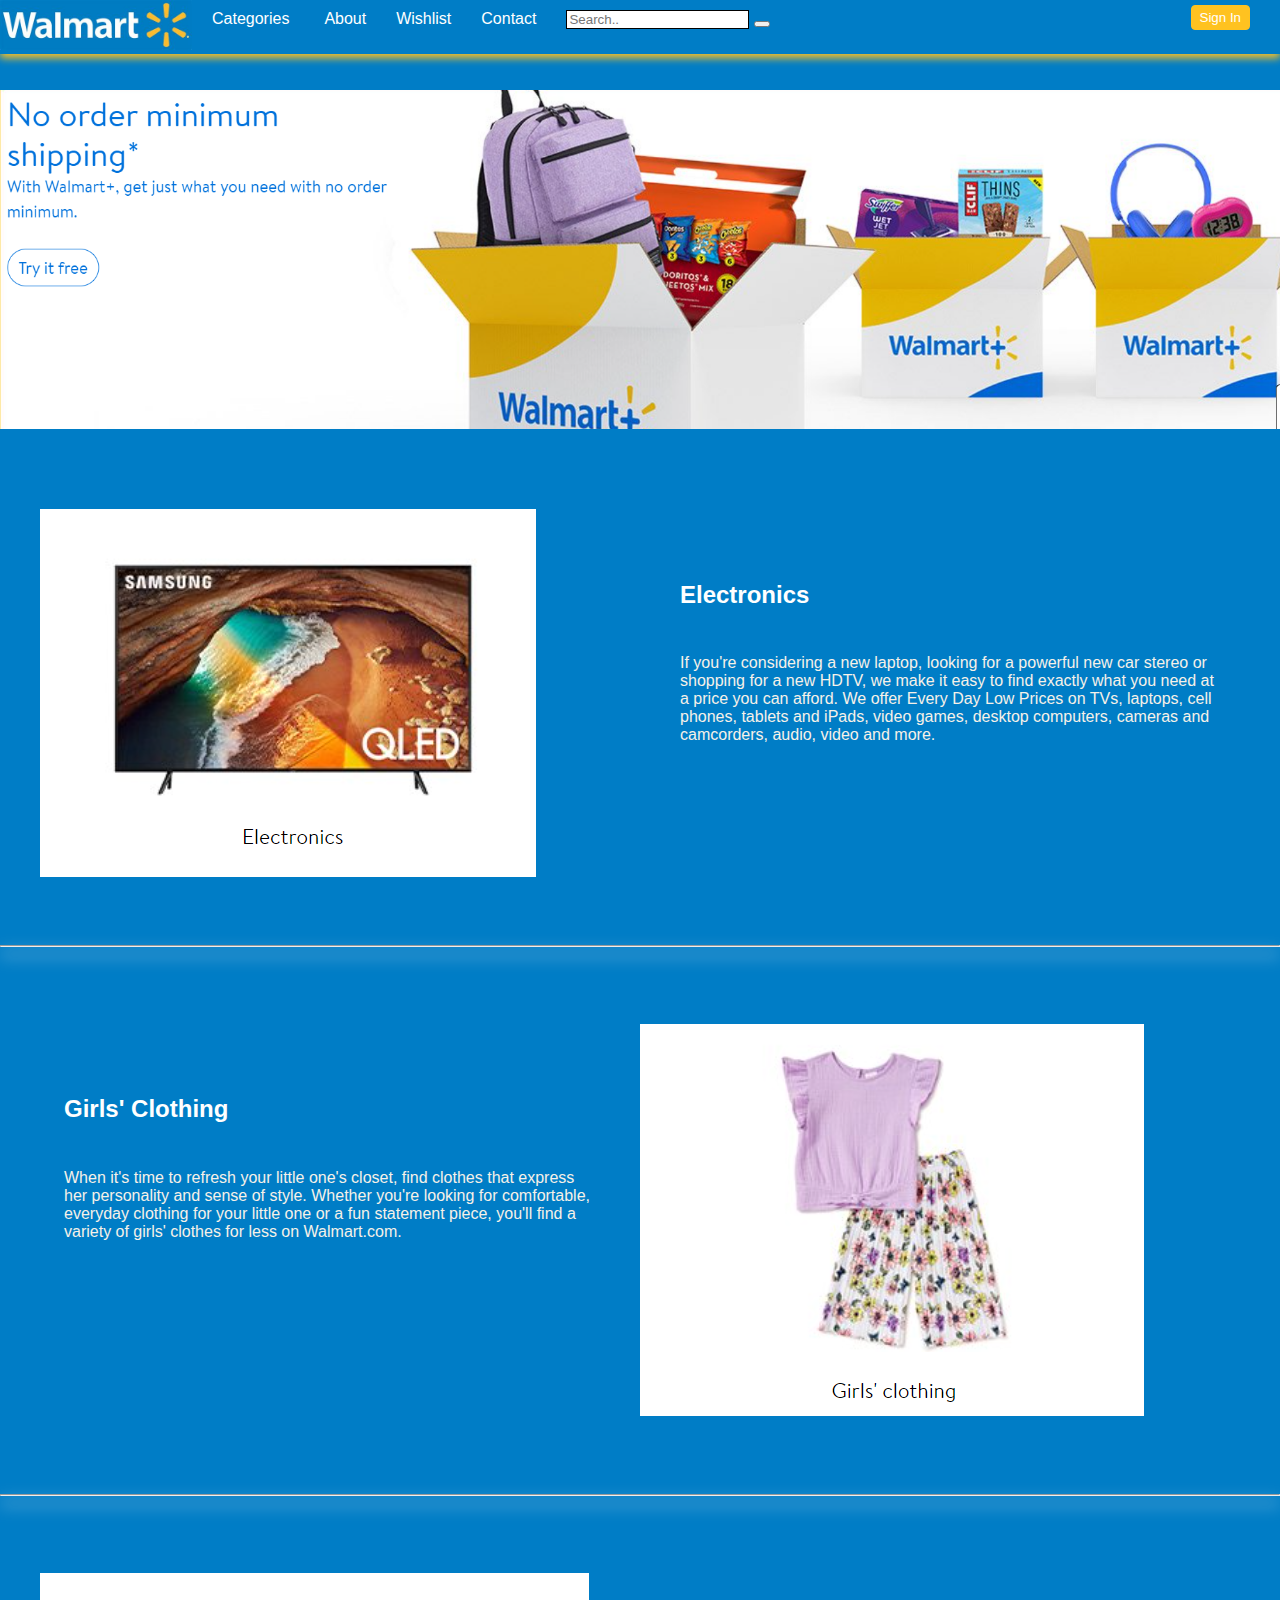
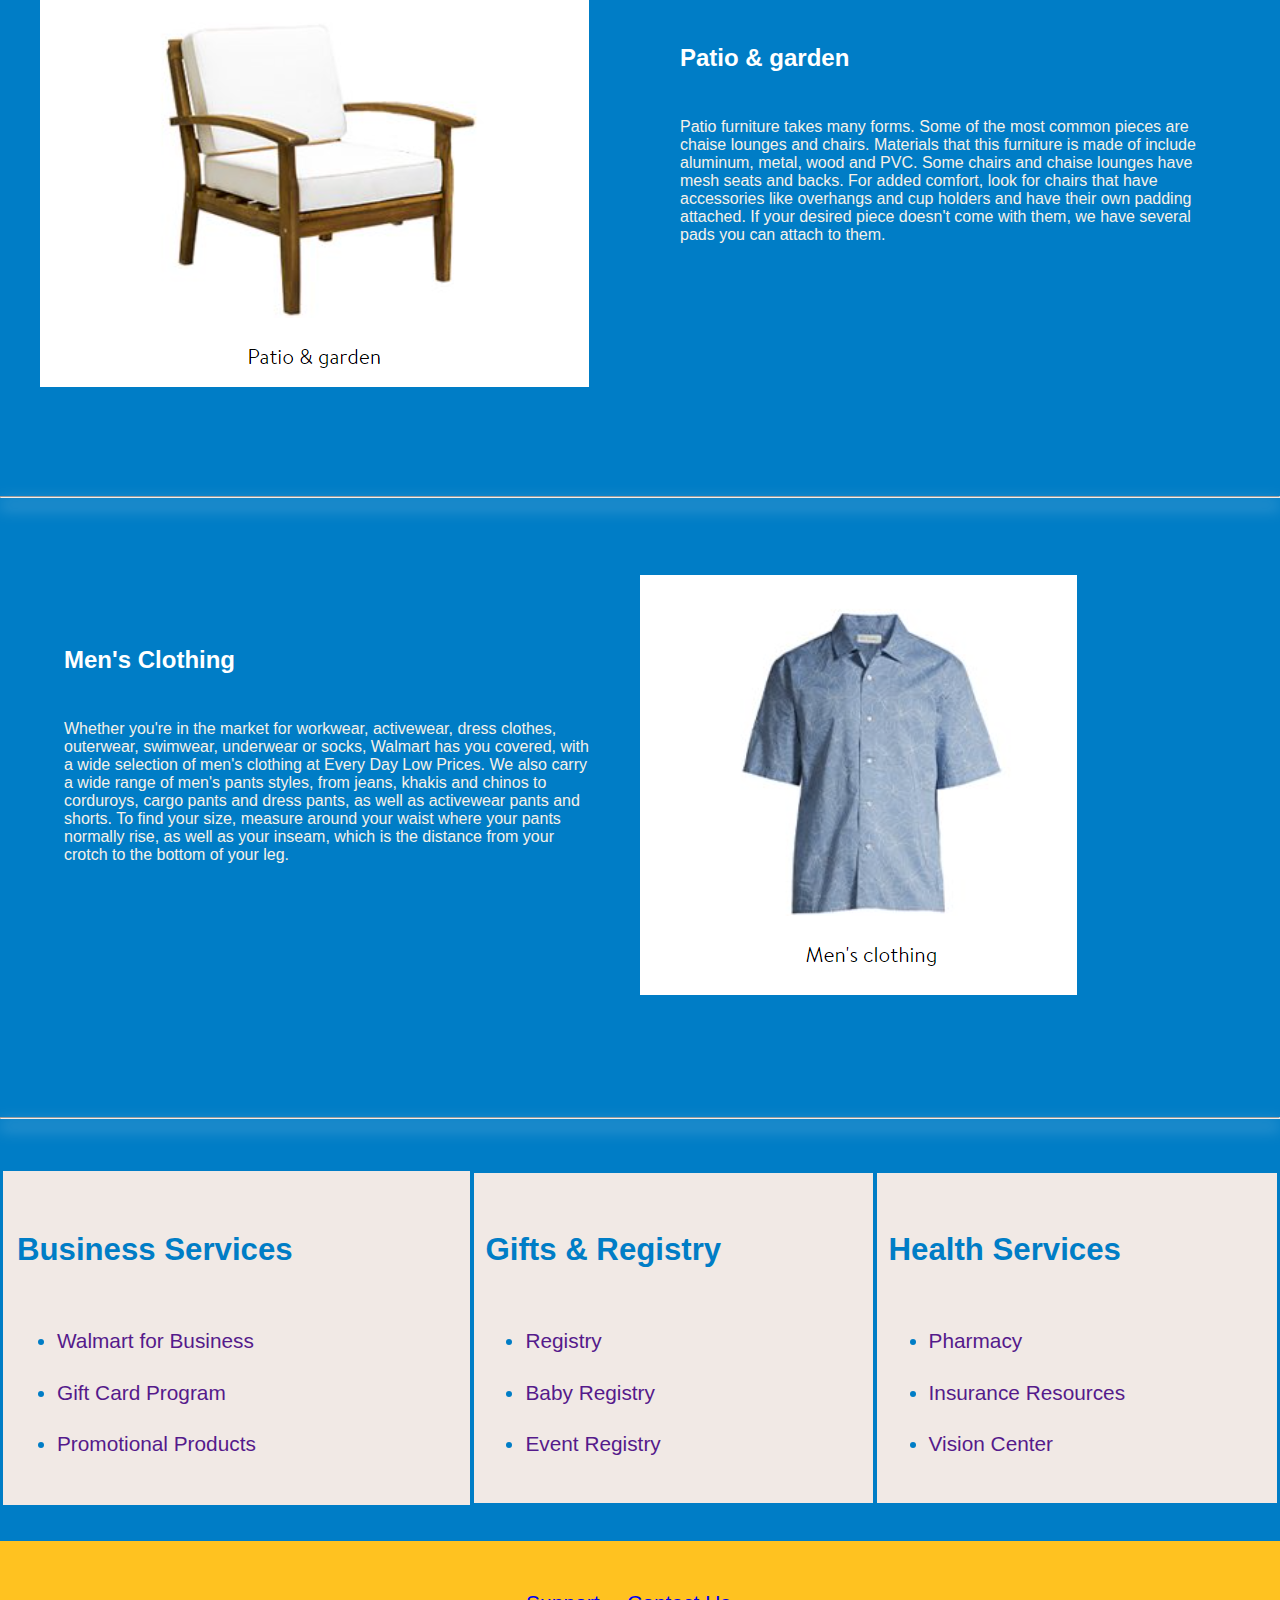
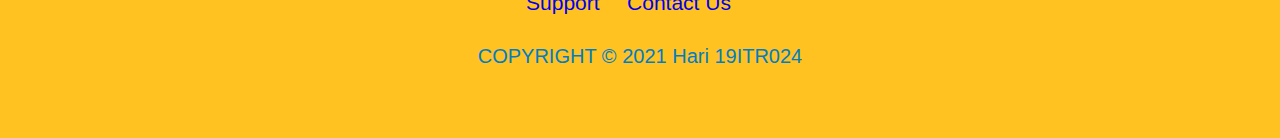
<file: index.html>
<!DOCTYPE html>
<html lang="en" dir="ltr">

<head>
  <meta charset="utf-8">
  <title>Walmart</title>
  <meta name="viewport" content="width=device-width,initial-scale=1.0" />
  <link rel="stylesheet" href="styles.css">
  <style>
    td{height: 400px;}
  </style>
 </head>

<body>
  <header>
    <nav class="navbar">

      <div class="navbar__brand">
        <a href="index.html"> <img src="download.jfif" alt="logo" class="brand__logo"></a>
      </div>
      <div class="navbar__items">

        <div class="nav__item">
          <div class="dropdown__container">
            <div class="dropdown">
              <button class="dropbtn">Categories <i class="fas fa-caret-down"></i></button>
              <div class="dropdown-content">
                <a href="Electronics.html">Electronis</a>
                <a href="#">Fasion</a>
                <a href="#">Digital</a>
                <a href="#">Decoration</a>
              </div>
            </div>
          </div>
        </div>
        <div class="nav__item">
          <a class="nav__link" href="">About</a>
        </div>
        <div class="nav__item">
          <a class="nav__link" href="#">Wishlist</a>
        </div>
        <div class="nav__item">
          <a class="nav__link" href="">Contact</a>
        </div>
        <div class="navbar__right nav__item">
          <div class="search-container">
            <form action="">
              <input type="text" placeholder="Search.." name="search">
              <button type="submit"><i class="fas fa-search"></i></button>
            </form>
          </div>
          <div class="nav__item ">
            <button class="signin__button">
              <a style="color:white;text-decoration:none;" href="SigninForm.html">Sign In</a>

            </button>
            </form>
          </div>
        </div>
      </div>
    </nav>
  </header>
  <main>
  <br>
  <br>
     <img src="dScreenshot (173).png" style="width: 100%;">
 
    
    <section class="Products">
      <div class="product__img__container">
        <img src="Screenshot (174).png">
      </div>
      <div style="padding-right:5%;" class="product__description">
        <h2>Electronics</h2>
        <p>If you're considering a new laptop, looking for a powerful new car stereo or shopping for a new HDTV, we make it easy to find exactly what you need at a price you can afford. We offer Every Day Low Prices on TVs, laptops, cell phones, tablets and iPads, video games, desktop computers, cameras and camcorders, audio, video and more.</p>
      </div>
      <br>
      <br>
      <br>
      <br>
      <br>
      <br>
    </section>
    <hr>
    <section class="Products">
      <div style="float:right;" class="product__img__container">
        <img src="Screenshot (175).png" >
      </div>
      <div style="padding-left:5%;" class="product__description">
        <h2>Girls' Clothing</h2>
        <p>When it's time to refresh your little one's closet, find clothes that express her personality and sense of style. Whether you're looking for comfortable, everyday clothing for your little one or a fun statement piece, you'll find a variety of girls' clothes for less on Walmart.com.</p>
      </div>
      <br>
      <br>
      <br>
      <br>
      <br>
      <br>
    </section>
    <br>
    <br>
    <hr>
    <section class="Products">
      <div class="product__img__container">
        <img src="Screenshot (176).png">
      </div>
      <div style="padding-right:5%;" class="product__description">
        <h2>Patio & garden</h2>
        <p>Patio furniture takes many forms. Some of the most common pieces are chaise lounges and chairs. Materials that this furniture is made of include aluminum, metal, wood and PVC. Some chairs and chaise lounges have mesh seats and backs. For added comfort, look for chairs that have accessories like overhangs and cup holders and have their own padding attached. If your desired piece doesn't come with them, we have several pads you can attach to them.</p>
      </div>
      <br>
      <br>
      <br>
      <br>
      <br>
      <br>
    </section>
    <br>
    <br>
    <hr>
      <section class="Products">
   

  
    <div style="float:right;" class="product__img__container">
      <img src="Screenshot (177).png" >
    </div>
    <div style="padding-left:5%;" class="product__description">
      <h2>Men's Clothing</h2>
      <p>Whether you're in the market for workwear, activewear, dress clothes, outerwear, swimwear, underwear or socks, Walmart has you covered, with a wide selection of men's clothing at Every Day Low Prices.
        We also carry a wide range of men's pants styles, from jeans, khakis and chinos to corduroys, cargo pants and dress pants, as well as activewear pants and shorts. To find your size, measure around your waist where your pants normally rise, as well as your inseam, which is the distance from your crotch to the bottom of your leg.
      </p>
    </div>
    <br>
    <br>
    <br>
    <br>
    <br>
    <br>
  </section>
  <br>
  <br>
  <hr>
  <section>
    <table style="width: 100%; ">
      <tr>
        <td>
    <section class="guidelines">
 <h2>Business Services</h2>
 <ul>
   <li><a href="">Walmart for Business</a>
    </li>
   <li><a href="">Gift Card Program</a> 
  
    </li>
   <li> <a href="">Promotional Products</a> </li>
 </ul>
    </section>
  </td>
  <td>
    <section class="guidelines" >
      <h2>Gifts & Registry</h2>
      <ul>
     
        <li><a href="">Registry</a> </li>
        <li><a href="">Baby Registry</a></li>
        <li><a href="">Event Registry</a></li>
      </ul>
         </section>
        </td>

      


              <td>
                <section class="guidelines" >
                  <h2>Health Services</h2>
                  <ul>
                    <li>
                      <a href="">Pharmacy</a>
                      
                      
                      
                    </li>
                    <li><a href="">Insurance Resources</a>  
                   
                     </li>
                    <li> <a href="" >Vision Center</a></li>
                  </ul>
                     </section>
                    </td>

        </tr>
        </table>
  </section>

  </main>
  <footer style="margin:0;">
    <div class="footer__container">
      <a class="contact__link" href="#">Support</a>
      <a class="contact__link" href="#">Contact Us</a>
      <p class="COPYRIGHT">COPYRIGHT © 2021 Hari 19ITR024</p>
    </div>

  </footer>
</body>

</html>
</file>
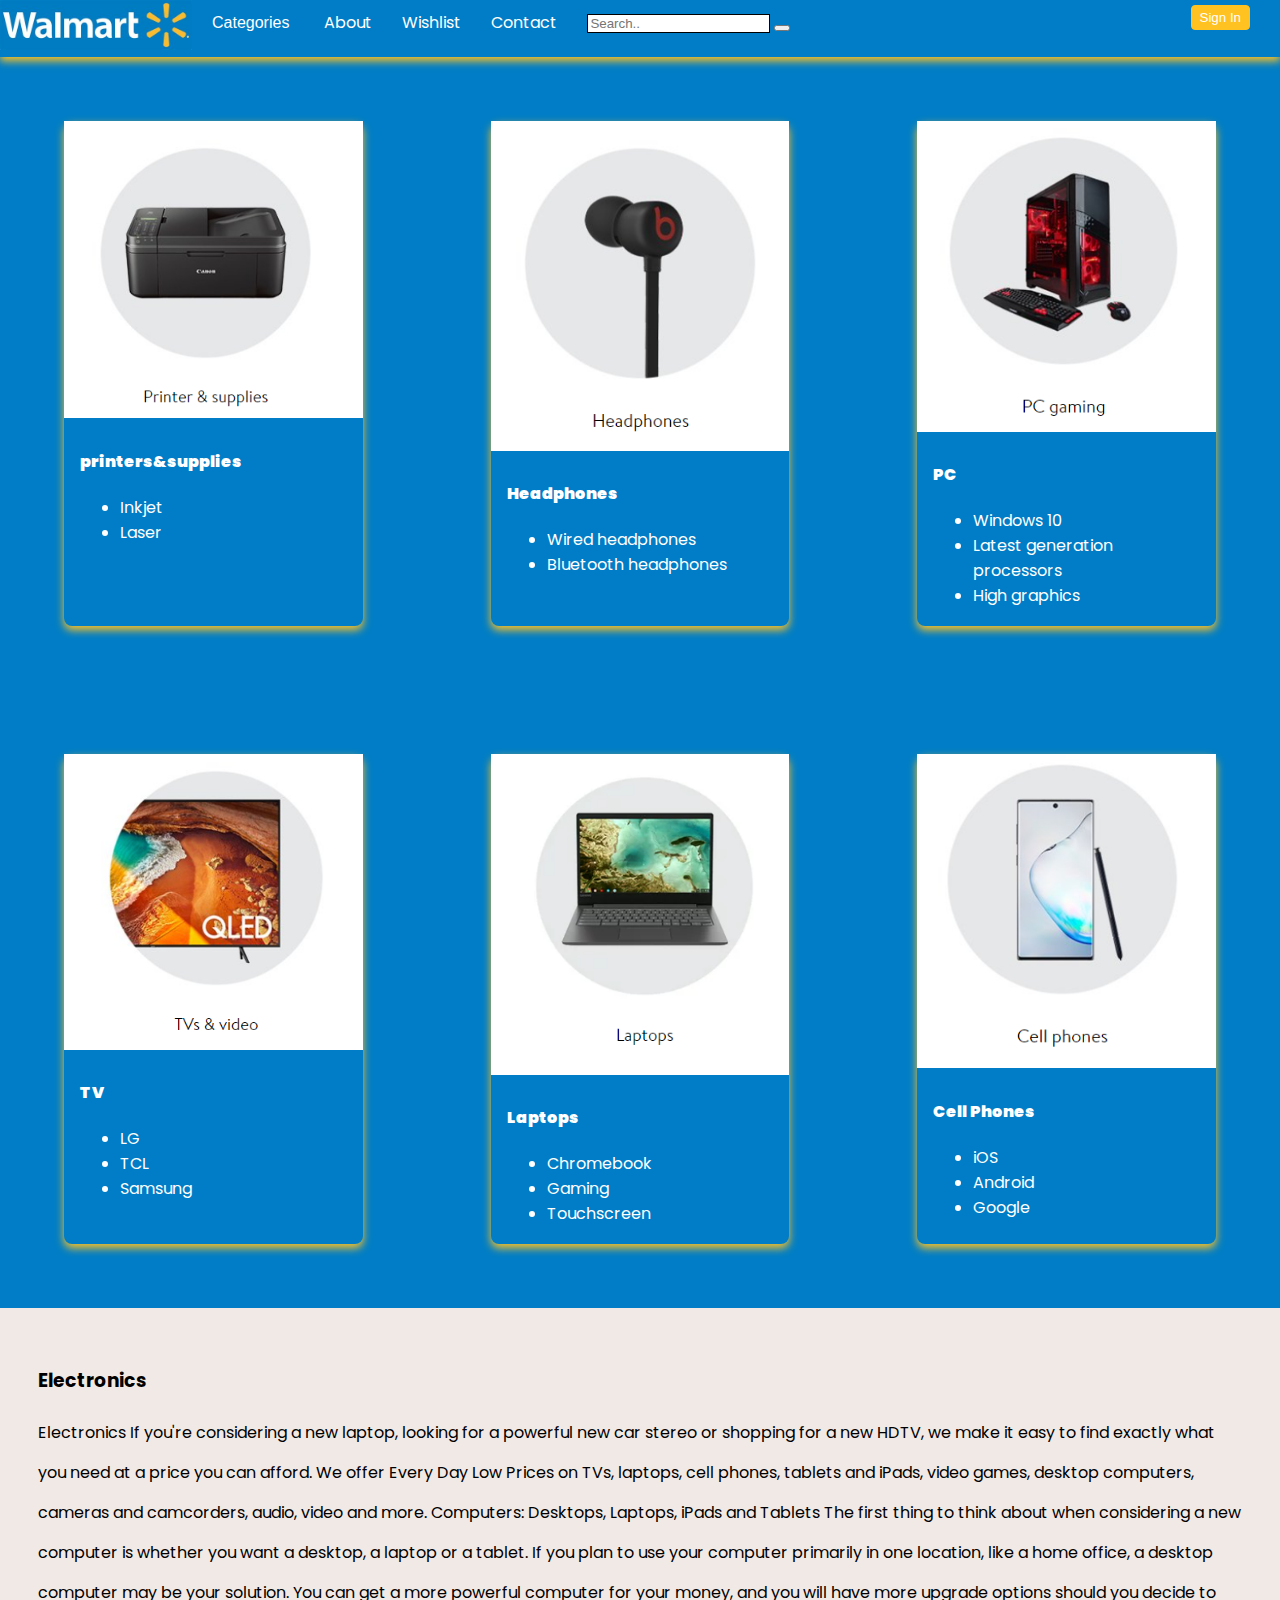
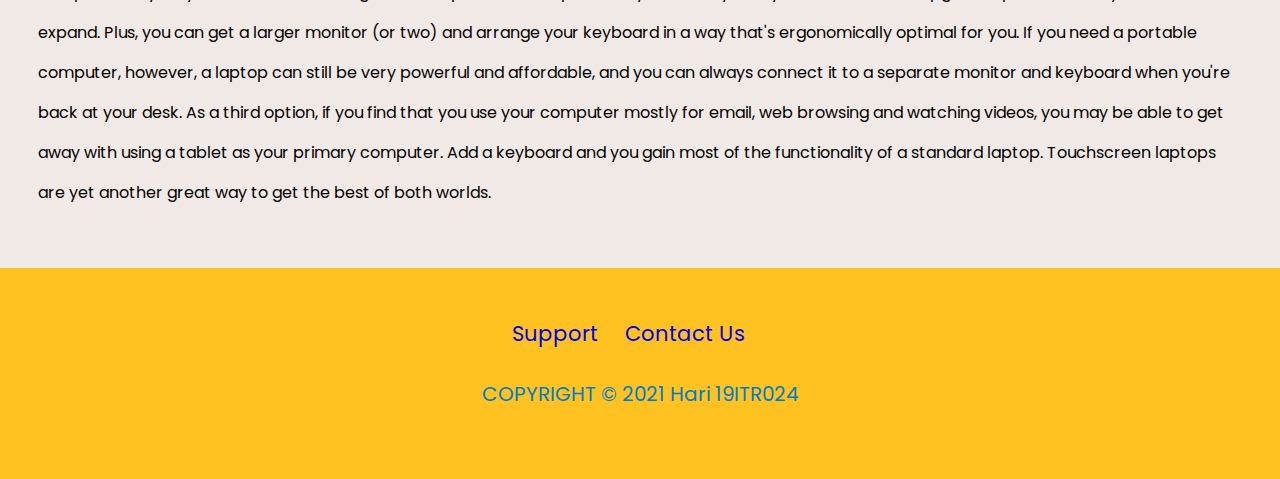
<file: Electronics.html>
<!DOCTYPE html>
<html lang="en" dir="ltr">

<head>
  <meta charset="utf-8">
  <title>Electronics</title>
  <meta name="viewport" content="width=device-width,initial-scale=1.0" />
  <link rel="stylesheet" href="styles.css">
  <link rel="stylesheet" href="https://pro.fontawesome.com/releases/v5.10.0/css/all.css" integrity="sha384-AYmEC3Yw5cVb3ZcuHtOA93w35dYTsvhLPVnYs9eStHfGJvOvKxVfELGroGkvsg+p" crossorigin="anonymous" />
  <link rel="preconnect" href="https://fonts.googleapis.com" />
  <link rel="preconnect" href="https://fonts.gstatic.com" crossorigin />
  <link href="https://fonts.googleapis.com/css2?family=Poppins:ital,wght@0,100;0,200;0,300;0,400;0,500;0,600;0,700;0,800;0,900;1,100;1,200;1,300;1,400;1,500;1,600;1,700;1,800;1,900&display=swap" rel="stylesheet" />
</head>

<body>
  <header>
    <nav class="navbar">

      <div class="navbar__brand">
        <a href="index.html"> <img src="download.jfif" alt="logo" class="brand__logo"></a>
      </div>
      <div class="navbar__items">

        <div class="nav__item">
          <div class="dropdown__container">
            <div class="dropdown">
              <button class="dropbtn">Categories <i class="fas fa-caret-down"></i></button>
              <div class="dropdown-content">
                <a href="Electronics.html">Electronis</a>
                <a href="#">Fasion</a>
                <a href="#">Digital</a>
                <a href="#">Decoration</a>
              </div>
            </div>
          </div>
        </div>
        <div class="nav__item">
          <a class="nav__link" href="Playstation.html">About</a>
        </div>
        <div class="nav__item">
          <a class="nav__link" href="#">Wishlist</a>
        </div>
        <div class="nav__item">
          <a class="nav__link" href="">Contact</a>
        </div>
        <div class="navbar__right nav__item">
          <div class="search-container">
            <form action="">
              <input type="text" placeholder="Search.." name="search">
              <button type="submit"><i class="fas fa-search"></i></button>
            </form>
          </div>
          <div class="nav__item ">
            <button class="signin__button">
              <a style="color:white;text-decoration:none;" href="SigninForm.html">Sign In</a>

            </button>
            </form>
          </div>
        </div>
      </div>
    </nav>
  </header>
  <section class="electronics_product_container">
    <div class="card">
      <img src="Screenshot (183).png" alt="Avatar" style="width:100%">
      <div class="container">
        <h4><b>printers&supplies</b></h4>
        <ul>
          <li>Inkjet</li>
          <li>Laser</li>
        </ul>
      </div>
    </div>
    <div class="card">
      <img src="Screenshot (184).png" alt="Avatar" style="width:100%">
      <div class="container">
        <h4><b>Headphones</b></h4>
        <ul>
          <li>Wired headphones </li>
          <li>Bluetooth headphones</li>
        </ul>
      </div>
    </div>
    <div class="card">
      <img src="Screenshot (185).png" alt="Avatar" style="width:100%">
      <div class="container">
        <h4><b>PC</b></h4>
        <ul>
          <li>Windows 10</li>
          <li>Latest generation processors</li>
          <li>High graphics</li>
        </ul>
      </div>
    </div>
  </section>
  <section class="electronics_product_container">
    <div class="card">
      <img
        src="Screenshot (180).png"
        alt="Avatar" style="width:100%">
      <div class="container">
        <h4><b>TV</b></h4>
        <ul>
          <li>LG</li>
          <li>TCL</li>
          <li>Samsung</li>
        </ul>
      </div>
    </div>
    <div class="card" >
     <a href="Playstation.html"> <img src="Screenshot (181).png" alt="Avatar" style="width:100%"></a>
      <div class="container">
        <h4><b>Laptops</b></h4>
        <ul>
          <li>Chromebook</li>
          <li>Gaming</li>
          <li>Touchscreen</li>
        </ul>
      </div>
    </div>
    <div class="card">
      <img src="Screenshot (182).png" alt="Avatar" style="width:100%">
      <div class="container">
        <h4><b>Cell Phones</b></h4>
        <ul>
          <li>iOS</li>
          <li>Android</li>
          <li>Google</li>
        </ul>
      </div>
    </div>
  </section>
  <div style="padding:3%;background-color:#F1E9E5;color:black;" class="">
    <h3>Electronics
    </h3>
    <p style="color:black;line-height:2.5;">
      Electronics
If you're considering a new laptop, looking for a powerful new car stereo or shopping for a new HDTV, we make it easy to find exactly what you need at a price you can afford. We offer Every Day Low Prices on TVs, laptops, cell phones, tablets and iPads, video games, desktop computers, cameras and camcorders, audio, video and more.



Computers: Desktops, Laptops, iPads and Tablets



The first thing to think about when considering a new computer is whether you want a desktop, a laptop or a tablet. If you plan to use your computer primarily in one location, like a home office, a desktop computer may be your solution. You can get a more powerful computer for your money, and you will have more upgrade options should you decide to expand. Plus, you can get a larger monitor (or two) and arrange your keyboard in a way that's ergonomically optimal for you.



If you need a portable computer, however, a laptop can still be very powerful and affordable, and you can always connect it to a separate monitor and keyboard when you're back at your desk.



As a third option, if you find that you use your computer mostly for email, web browsing and watching videos, you may be able to get away with using a tablet as your primary computer. Add a keyboard and you gain most of the functionality of a standard laptop. Touchscreen laptops are yet another great way to get the best of both worlds.




    </p>

  </div>
  <footer style="margin:0;">
    <div class="footer__container">
      <a class="contact__link" href="#">Support</a>
      <a class="contact__link" href="#">Contact Us</a>
      <p class="COPYRIGHT">COPYRIGHT © 2021 Hari 19ITR024</p>
    </div>

  </footer>

</body>

</html>
</file>
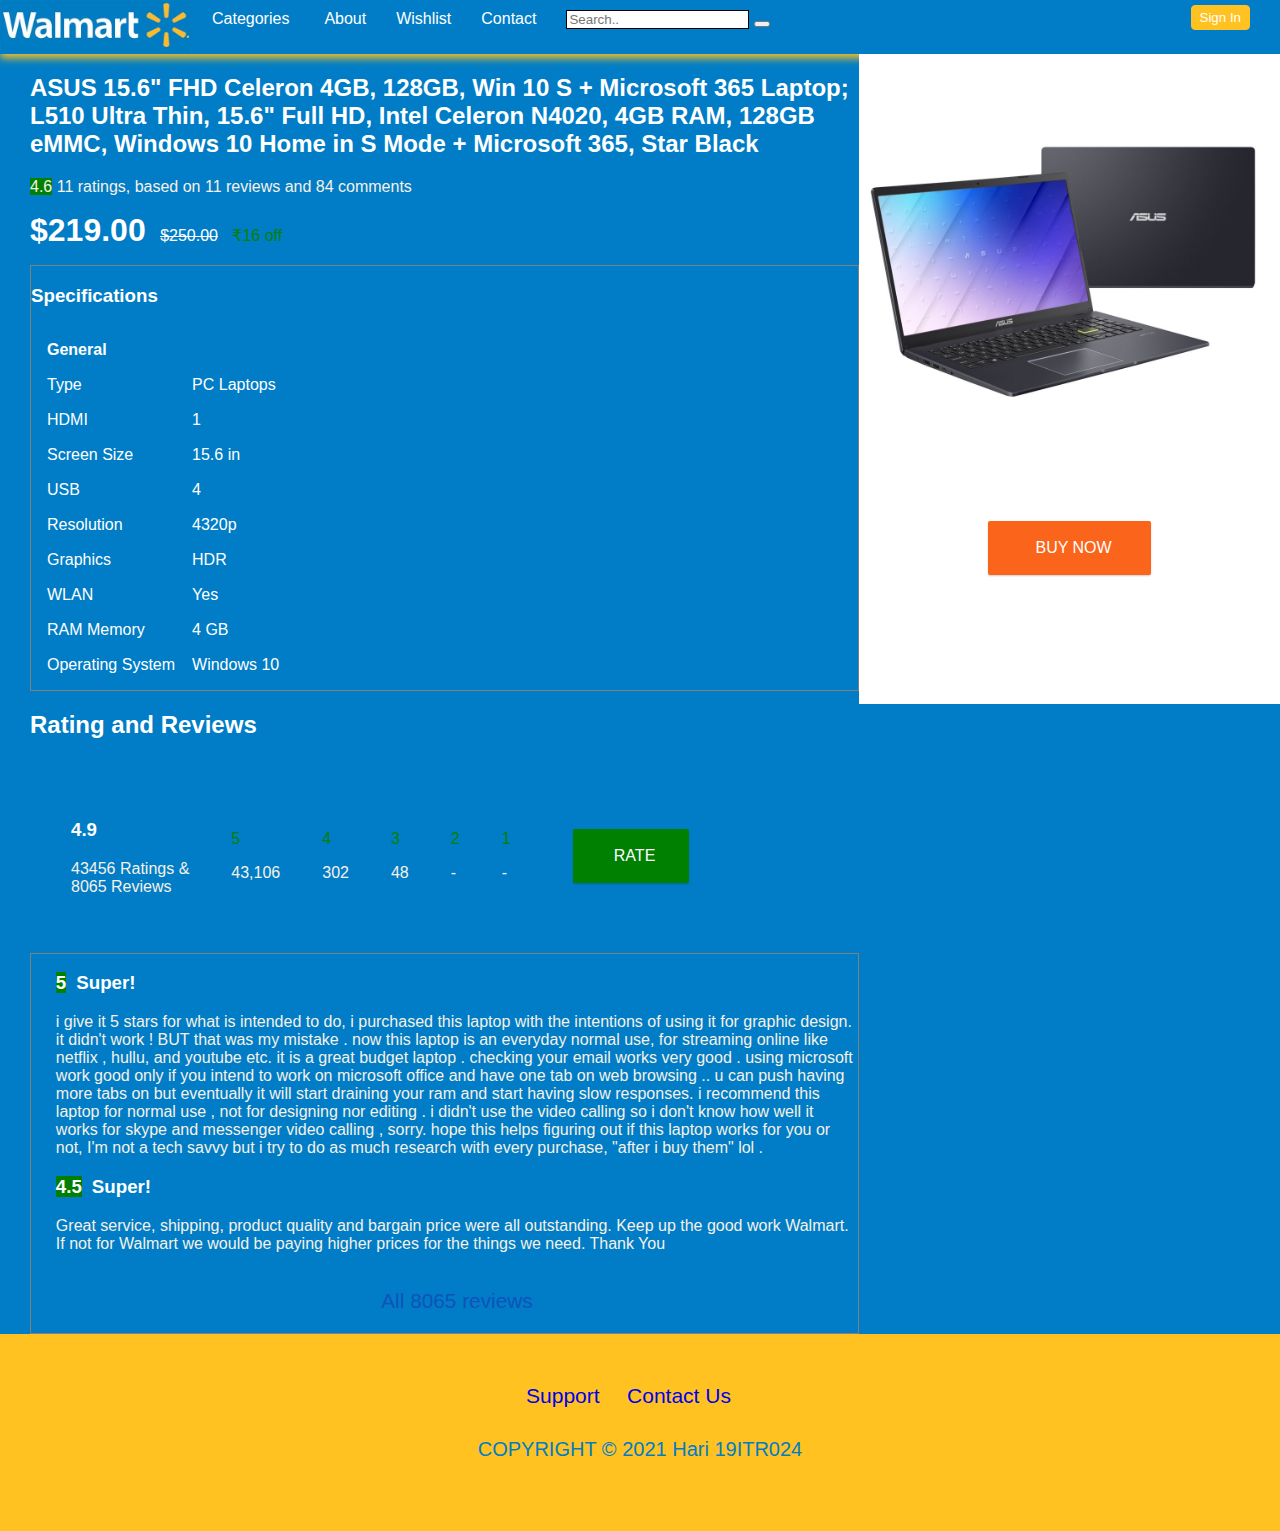
<file: Playstation.html>
<!DOCTYPE html>
<html lang="en" dir="ltr">

<head>
  <meta charset="utf-8">
  <link rel="stylesheet" href="styles.css">
  <title>Laptop</title>
  <link rel="stylesheet" href="https://pro.fontawesome.com/releases/v5.10.0/css/all.css" integrity="sha384-AYmEC3Yw5cVb3ZcuHtOA93w35dYTsvhLPVnYs9eStHfGJvOvKxVfELGroGkvsg+p" crossorigin="anonymous" />
</head>

<body class="signin__form">
  <header>
    <nav class="navbar">

      <div class="navbar__brand">
        <a href="index.html"> <img src="download.jfif" alt="logo" class="brand__logo"></a>
      </div>
      <div class="navbar__items">

        <div class="nav__item">
          <div class="dropdown__container">
            <div class="dropdown">
              <button class="dropbtn">Categories <i class="fas fa-caret-down"></i></button>
              <div class="dropdown-content">
                <a href="Electronics.html">Electronis</a>
                <a href="#">Fasion</a>
                <a href="#">Digital</a>
                <a href="#">Decoration</a>
              </div>
            </div>
          </div>
        </div>
        <div class="nav__item">
          <a class="nav__link" href="Playstation.html">About</a>
        </div>
        <div class="nav__item">
          <a class="nav__link" href="#">Wishlist</a>
        </div>
        <div class="nav__item">
          <a class="nav__link" href="">Contact</a>
        </div>
        <div class="navbar__right nav__item">
          <div class="search-container">
            <form action="">
              <input type="text" placeholder="Search.." name="search">
              <button type="submit"><i class="fas fa-search"></i></button>
            </form>
          </div>
          <div class="nav__item ">
            <button class="signin__button">
              <a style="color:white;text-decoration:none;" href="SigninForm.html">Sign In</a>

            </button>
            </form>
          </div>
        </div>
      </div>
    </nav>
  </header>
  <div class="Playstaion">
 
    <div class="PlayStation_description" style="width:65%;">
      <h2>ASUS 15.6" FHD Celeron 4GB, 128GB, Win 10 S + Microsoft 365 Laptop; L510 Ultra Thin, 15.6" Full HD, Intel Celeron N4020, 4GB RAM, 128GB eMMC, Windows 10 Home in S Mode + Microsoft 365, Star Black</h2>
      <p>
        <span style="background-color:green;">
          4.6<i class="fas fa-star"></i></span>
  
11 ratings, based on 11 reviews and
84 comments
      </p>
      <p>
      <h1 style="margin-right:10px;display:inline;">$219.00</h1>
      <span style="text-decoration:line-through;margin-right:10px;"> $250.00</span>
      <span style="color:green;"> ₹16 off</span>
      </p>
      
      <div class="PlayStation_specification">
        <h3>Specifications</h3>
        <table Cellspacing="15">
          <tr>
            <th>General</th>
          </tr>
          <tr>
            <td>Type</td>
            <td>PC Laptops</td>
          </tr>
          <tr>
            <td>HDMI</td>
            <td>1</td>
          </tr>
          <tr>
            <td>Screen Size</td>
            <td>15.6 in</td>
          </tr>
          <tr>
            <td>USB</td>
            <td>4</td>
          </tr>
          <tr>
            <td>Resolution</td>
            <td>4320p</td>
          </tr>
          <tr>
            <td>Graphics</td>
            <td>HDR</td>
          </tr>
          <tr>
            <td>WLAN</td>
            <td>Yes</td>
          </tr>
          <tr>
            <td>RAM Memory</td>
            <td>4 GB</td>
          </tr>
          <tr>
            <td>Operating System</td>
            <td>Windows 10 </td>
          </tr>
        

        </table>

      </div>
      <div class="">
        <h2>Rating and Reviews</h2>
        <table Cellspacing="40">
          <tr>
            <td>
              <h3>4.9<i class="fas fa-star"></i></h3>
              <p>43456 Ratings & <br>
                8065 Reviews</p>
            </td>
            <td>
              <p style="color:green;">5<i style="color:green;" class="fas fa-star"></i></p>
              <p>43,106</p>
            </td>
            <td>
              <p style="color:green;">4<i style="color:green;" class="fas fa-star"></i></p>
              <p>302</p>
            </td>
            <td>
              <p style="color:green;">3<i style="color:green;" class="fas fa-star"></i></p>
              <p>48</p>
            </td>
            <td>
              <p style="color:green;">2<i style="color:green;" class="fas fa-star"></i></p>
              <p>-</p>
            </td>
            <td>
              <p style="color:green;">1<i style="color:green;" class="fas fa-star"></i></p>
              <p>-</p>
            </td>
            <td>
              <a href="#" style="background-color:green;width:100px;text-align:center;" class="Playstaion_buttons"><i style="margin-right:8px;" class="fas fa-star"></i>RATE</a>
            </td>
          </tr>
        </table>

      </div>
      <div class="review">

        <h3>
          <span style="background-color:green;margin-right:10px;">5<i class="fas fa-star"></i></span>Super!
        </h3>
        <p>
          i give it 5 stars for what is intended to do, i purchased this laptop with the intentions of using it for graphic design. it didn't work ! BUT that was my mistake . now this laptop is an everyday normal use, for streaming online like netflix , hullu, and youtube etc. it is a great budget laptop . checking your email works very good . using microsoft work good only if you intend to work on microsoft office and have one tab on web browsing .. u can push having more tabs on but eventually it will start draining your ram and start having slow responses. i recommend this laptop for normal use , not for designing nor editing . i didn't use the video calling so i don't know how well it works for skype and messenger video calling , sorry. hope this helps figuring out if this laptop works for you or not, I'm not a tech savvy but i try to do as much research with every purchase, "after i buy them" lol .

        </p>
        <h3>
          <span style="background-color:green;margin-right:10px;">4.5<i class="fas fa-star"></i></span>Super!
        </h3>
        <p>
          Great service, shipping, product quality and bargain price were all outstanding. Keep up the good work Walmart. If not for Walmart we would be paying higher prices for the things we need. Thank You
        </p>
        <div style="text-align:center;padding:20px;"class="">
          <a style="color:#0F52BA;font-size:1.3rem;" href="#">All 8065 reviews <i class="fas fa-chevron-circle-down"></i></a>
        </div>


      </div>
    </div>
    <div class="Playstaion_card" style="width:33%;position:sticky;">

      <div class="">
        <img style="width:100%" src="06857c4a-126d-4819-9263-d37cd6e72b60.2336ad97ab66b71506ee1670cfd196c0.jpeg" alt="">
      </div>

      <div class="Playstaion_buttons_container">
        
        <a href="#" style="background-color:#fb641b;" class="Playstaion_buttons"><i style="margin-right:8px;" class="fas fa-shopping-bag"></i>BUY NOW</a>
      </div>
    </div>
  </div>





  <footer>
    <div class="footer__container">
      <a class="contact__link" href="#">Support</a>
      <a class="contact__link" href="#">Contact Us</a>
      <p class="COPYRIGHT">COPYRIGHT © 2021 Hari 19ITR024</p>
    </div>

  </footer>
</body>

</html>
</file>
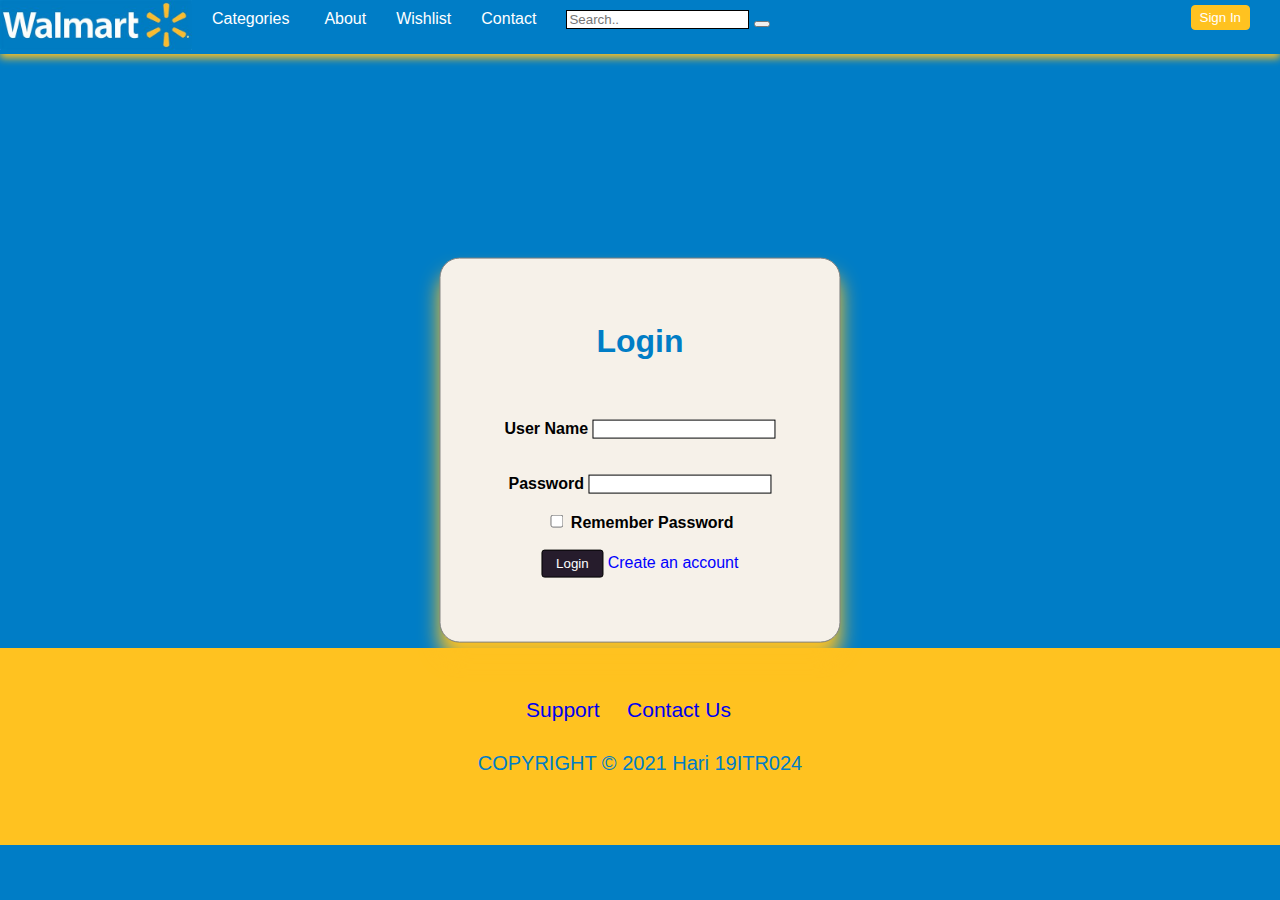
<file: SigninForm.html>
<!DOCTYPE html>
<html lang="en" dir="ltr">

<head>
  <meta charset="utf-8">
  <link rel="stylesheet" href="styles.css">
  <title>SignIn Page</title>
  <link
      rel="stylesheet"
      href="https://pro.fontawesome.com/releases/v5.10.0/css/all.css"
      integrity="sha384-AYmEC3Yw5cVb3ZcuHtOA93w35dYTsvhLPVnYs9eStHfGJvOvKxVfELGroGkvsg+p"
      crossorigin="anonymous"
    />
</head>

<body class="signin__form" style="background: #007dc6;" >
  <header>
    <nav class="navbar">

      <div class="navbar__brand">
        <a href="index.html"> <img src="download.jfif" alt="logo" class="brand__logo"></a>
      </div>
      <div class="navbar__items">

        <div class="nav__item">
          <div class="dropdown__container">
            <div class="dropdown">
              <button class="dropbtn">Categories <i class="fas fa-caret-down"></i></button>
              <div class="dropdown-content">
                <a href="Electronics.html">Electronis</a>
                <a href="#">Fasion</a>
                <a href="#">Digital</a>
                <a href="#">Decoration</a>
              </div>
            </div>
          </div>
        </div>
        <div class="nav__item">
          <a class="nav__link" href="Playstation.html">About</a>
        </div>
        <div class="nav__item">
          <a class="nav__link" href="#">Wishlist</a>
        </div>
        <div class="nav__item">
          <a class="nav__link" >Contact</a>
        </div>
        <div class="navbar__right nav__item">
          <div class="search-container">
            <form action="">
              <input type="text" placeholder="Search.." name="search">
              <button type="submit"><i class="fas fa-search"></i></button>
            </form>
          </div>
          <div class="nav__item ">
            <button class="signin__button">
              <a style="color:white;text-decoration:none;" href="SigninForm.html">Sign In</a>

            </button>
            </form>
          </div>
        </div>
      </div>
    </nav>
  </header>
  <section>
  <div class="form__container">
        <h2 class="signin_title">Login</h2>
        <label for="" placeholder="UserName Or Email">User Name</label>
        <input type="text" name="" value=""><br><br>
        <br>
        <label for="">Password</label>
        <input type="password" name="" value=""><br><br>
        <input type="checkbox" name="" value="">

        <label for="">Remember Password</label><br><br>
        <input style="color:white; background-color:#261C2C; padding:2% 5%; border-radius:3px;" type="button" name="SignIn" value="Login">
        <a style="margin-top:15px; text-decoration:none; color:blue;" href="#"> Create an account</a>
  </div>
 
  </div>

       
    </section>
<br>
<br>
<br>
<br>
<br>
<br>
<br>
<br>
<br>
<br>
<br>
<br>
<br>
<br>
<br>
<br>
<br>
<br>
<br>
<br>
<br>
<br>
<br>
<br>
<br>
<br>
<br>
<br>
<br>
<br>
<br>
<br>
<br>
    <footer>
      <div class="footer__container">
        <a class="contact__link" href="#">Support</a>
        <a class="contact__link" href="#">Contact Us</a>
        <p class="COPYRIGHT">COPYRIGHT © 2021 Hari 19ITR024</p>
      </div>

    </footer>
</body>

</html>
</file>
<file: styles.css>
body {
  margin: 0;
  padding: 0;
  color: #fff;
  background-color: #007dc6;
  font-family: "Poppins", sans-serif;
}

p {
  color: #f6f1e9;
}

nav {
  box-shadow: 0 4px 8px 0 #ffc220;
}

.navbar {
  background-color: #007dc6;
  display: flex;
  height: 10%;
}

.navbar__items {
  display: flex;
}

.navbar__brand {
  width: 15%;
  height: 100%;
}

.brand__logo {
  width: 100%;
  height: 100%;
}

.dropbtn {
  background-color: #007dc6;
  color: white;
  padding: 5px;
  padding-top: 0;
  font-size: 16px;
  border: none;
}

.dropdown {
  position: relative;
  display: inline-block;
}

.dropdown-content {
  display: none;
  position: absolute;
  background-color: #007dc6;
  min-width: 160px;
  box-shadow: #007dc6;
  z-index: 1;
}

.dropdown-content a {
  color: rgb(255, 255, 255);
  padding: 12px 16px;
  text-decoration: none;
  display: block;
  border: black solid 2px;
}

.dropdown-content a:hover {
  background-color: #ffc220;
}

.dropdown:hover .dropdown-content {
  display: block;
}

.dropdown:hover .dropbtn {
  background-color: #007dc6;
}

hr {
  color: white;
  font-weight: 900;
  font-size: 2rem;
  box-shadow: 0 8px 16px 0 rgb(245, 245, 245);
}

.guidelines {
  background-color: #F1E9E5;
  color: #007dc6;
  margin: 0;
  line-height: 2.5;
  font-size: 1.3rem;
  padding: 3%;
}

.nav__item {
  margin: 10px 15px;
}

.nav__link {
  color: white;
  text-decoration: none;
}

.navbar__right {
  display: flex;
}

.signin__button {
  background-color: #ffc220;
  border: 1px solid #ffc220;
  color: white;
  padding: 0.25rem 0.5rem;
  border-radius: 4px;
  position: absolute;
  right: 30px;
  top: 5px;
}

.signin__form {
  text-align: center;
  background-color: #007dc6;
  color: white;
}

.form__container {
  text-align: center;
  background-color: #f6f1e9;
  position: absolute;
  top: 50%;
  left: 50%;
  transform: translate(-50%, -50%);
  color: black;
  padding: 5%;
  border-radius: 20px;
  border: 1px solid gray;
  box-shadow: 0 16px 19px 0 #ffc220;
}

.Side_popup {
  position: absolute;
  top: 10%;
  text-align: center;
  width: 30%
}

.side_pop_text {
  background-color: #f5f5f5;
  color: black;
  padding: 1% 1% 1% 0;
  margin: 3% 3% 6% 0;
  border-radius: 0 10px 10px 0;
  box-shadow: 0 10px 16px 0 rgb(16, 12, 8);
}

label {
  font-weight: bold;
}

.signin_title {
  margin-top: 0;
  margin-bottom: 60px;
  font-size: 2rem;
  color: #007dc6;
  font-weight: 900;
}

.facebook {
  padding: 5%;
  color: white;
  background-color: #4267B2;
  margin-top: 15px;
  border-radius: 5px;
}

input {
  border: 1px solid black;
}

.hero__bg__image__container {
  width: 100%;
  height: 75vh;
}

.hero__bg__image {
  width: 100%;
  height: 100%;
  object-fit: cover;
}

.hero__card {
  text-align: center;
  display: flex;
  flex-direction: column;
  gap: 10px;
  position: absolute;
  top: 30%;
}

.Siginin__bg__img__container {
  width: 100%;
  height: 100vh;
}

.Siginin__bg__img {
  width: 100%;
  height: 100%;
}

.Products {
  margin-top: 0px;
}

.product__img__container {
  width: 20px;
  height: 10px;
  float: left;
}

.product__image {
  width: 100%;
  height: 100%;
}

.product__description {
  display: flex;
  flex-direction: column;
  padding-top: 4%;
  gap: 10px;
}

footer {
  background-color: #ffc220;
  padding: 50px;
}

.footer__container {
  text-align: center;
}

.contact__link {
  text-decoration: none;
  font-size: 21px;
  margin-right: 23px;
}

.COPYRIGHT {
  margin-top: 30px;
  font-size: 20px;
  color: #007dc6;
}

.card {
  box-shadow: 0 4px 8px 0 #ffc220;
  transition: 0.3s;
  width: 30%;
  border-radius: 8px;
  margin: 5%;
}

.electronics_product_container {
  display: flex;
  justify-content: center;
}

.card:hover {
  box-shadow: 0 8px 16px 0 #ffc220;
}

.container {
  padding: 2px 16px;
}

.PlayStation_specification {
  border: 1px solid gray;
}

.Playstaion {
  display: flex;
  flex-flow: row;
}

.Playstaion_card {
  background-color: white;
  align-self: flex-start;
  position: -webkit-sticky;
  height: 650px;
  position: sticky;
  top: 0;
  bottom: 0;
  float: right;
}

.Playstaion_buttons_container {
  padding: 10% 0 10% 0;
  background-color: white;
}

.Playstaion_buttons {
  padding: 18px 8px;
  margin: 0 20px;
  width: 35%;
  border-radius: 2px;
  box-shadow: 0 1px 2px 0 rgb(0 0 0 / 20%);
  color: white;
  text-decoration: none;
  display: inline-block;
}

.review {
  border: 1px solid grey;
  padding-left: 3%;
}

a {
  text-decoration: none;
  ;
}

.PlayStation_description {
  text-align: left;
  padding-left: 30px;
}

@media (min-width: 1024px) {
  .navbar {
    height: 10%;
  }

  .hero__bg__image__container {
    width: 100%;
    height: 80vh;
  }

  .hero__card {
    top: 50%;
    left: 50%;
    transform: translate(-50%, -50%);
    font-weight: 600;
    font-size: 1.2rem;
  }

  .Products {
    margin: 6% auto;
  }

  .product__img__container {
    width: 50%;
    height: 30%;
    float: left;
    margin-left: 40px;
  }

  .product__image {
    width: 100%;
    height: 100%;
  }

  .product__description {
    display: flex;
    flex-direction: column;
    padding-top: 4%;
    gap: 10px;
  }
}
</file>
